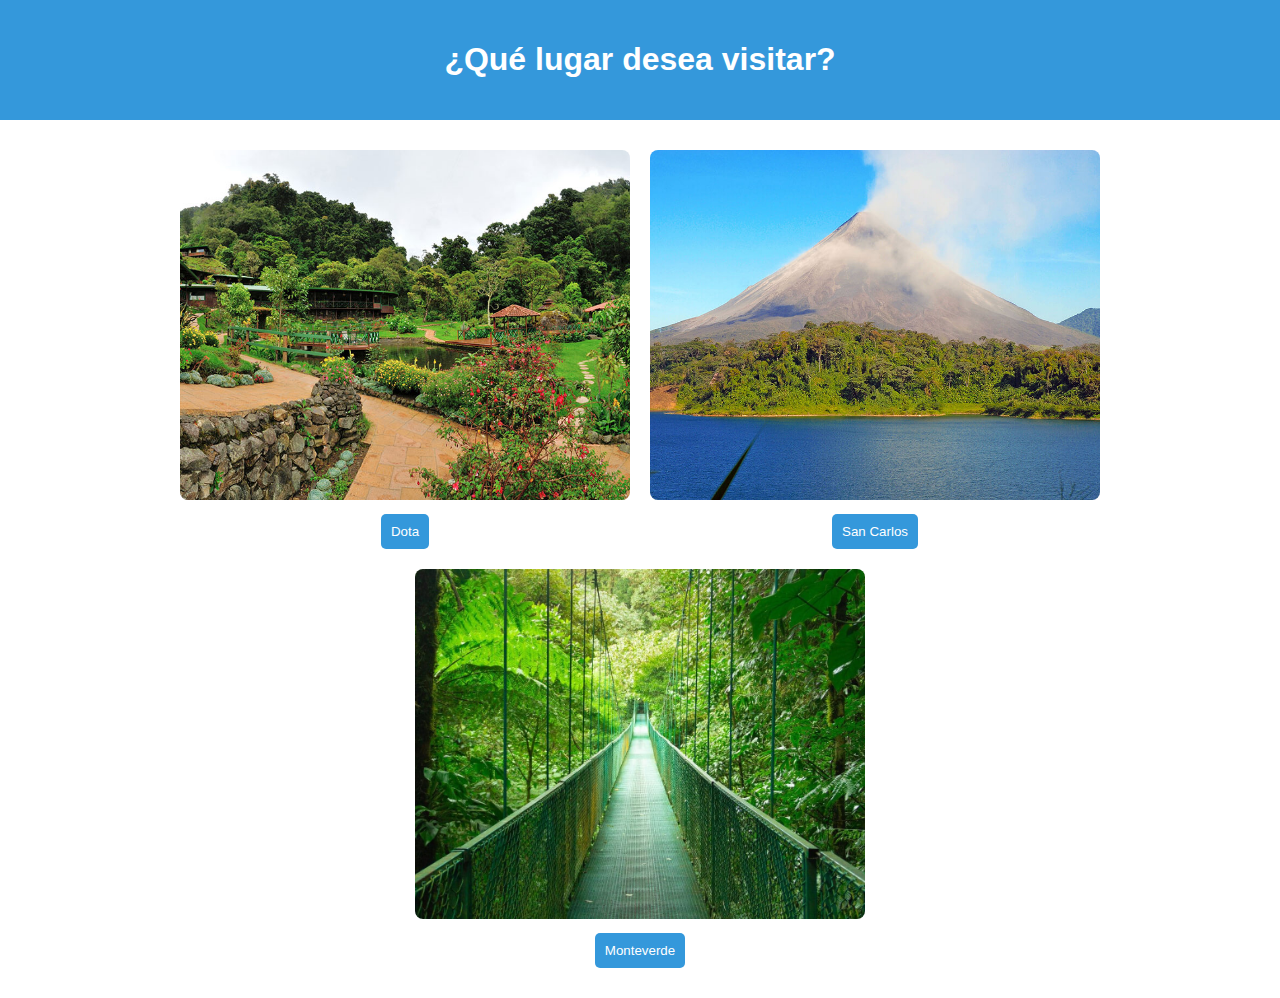
<file: index.html>
<!DOCTYPE html>
<html lang="es">
<head>
    <meta charset="UTF-8">
    <meta name="viewport" content="width=device-width, initial-scale=1.0">
    <link rel="stylesheet" href="styles.css">
    <title>Aniversario</title>
</head>
<body>

    <header>
        <h1>¿Qué lugar desea visitar?</h1>
    </header>

    <main>
        <div class="opcion">
            <img src="dota.jpg" alt="Dota">
            <button onclick="location.href='dota.html'">Dota</button>
        </div>
        
        <div class="opcion">
            <img src="sancarlos.jpg" alt="San Carlos">
            <button onclick="location.href='san_carlos.html'">San Carlos</button>
        </div>
        
        <div class="opcion">
            <img src="monteverde.jpg" alt="Monteverde">
            <button onclick="location.href='monteverde.html'">Monteverde</button>
        </div>
    </main>

</body>
</html>
</file>
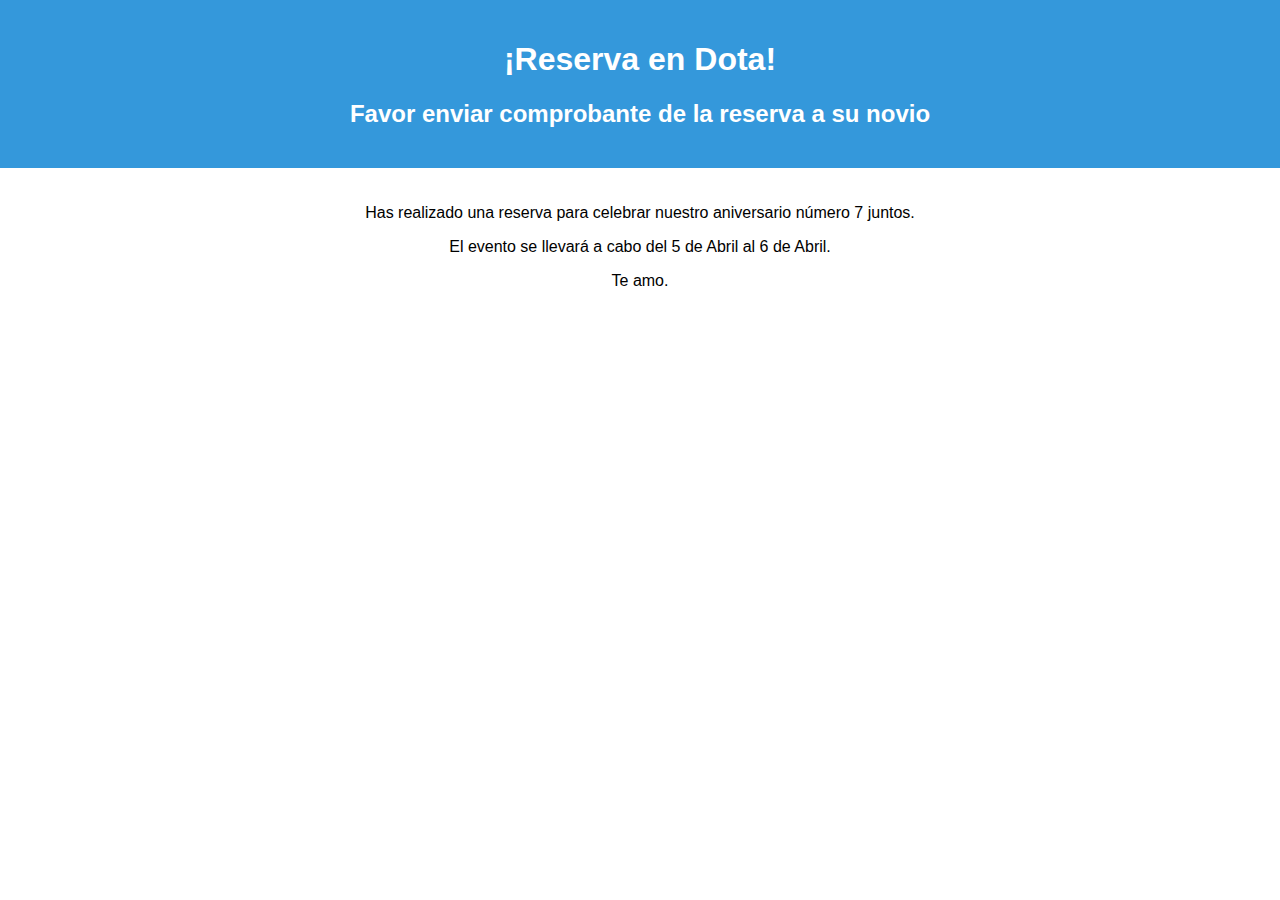
<file: dota.html>
<!-- Contenido de dota.html -->
<!DOCTYPE html>
<html lang="es">
<head>
    <meta charset="UTF-8">
    <meta name="viewport" content="width=device-width, initial-scale=1.0">
    <link rel="stylesheet" href="styles.css">
    <title>Reservación en Dota</title>
</head>
<body>

    <header>
        <h1>¡Reserva en Dota!</h1>
        <h2>Favor enviar comprobante de la reserva a su novio</h2>
    </header>

    <main style="text-align: center;">
        <div>
        <p>Has realizado una reserva para celebrar nuestro aniversario número 7 juntos.</p>
        
        <p>El evento se llevará a cabo del 5 de Abril al 6 de Abril.</p>
        <p>Te amo.</p>
    </div>
    </main>

</body>
</html>
</file>
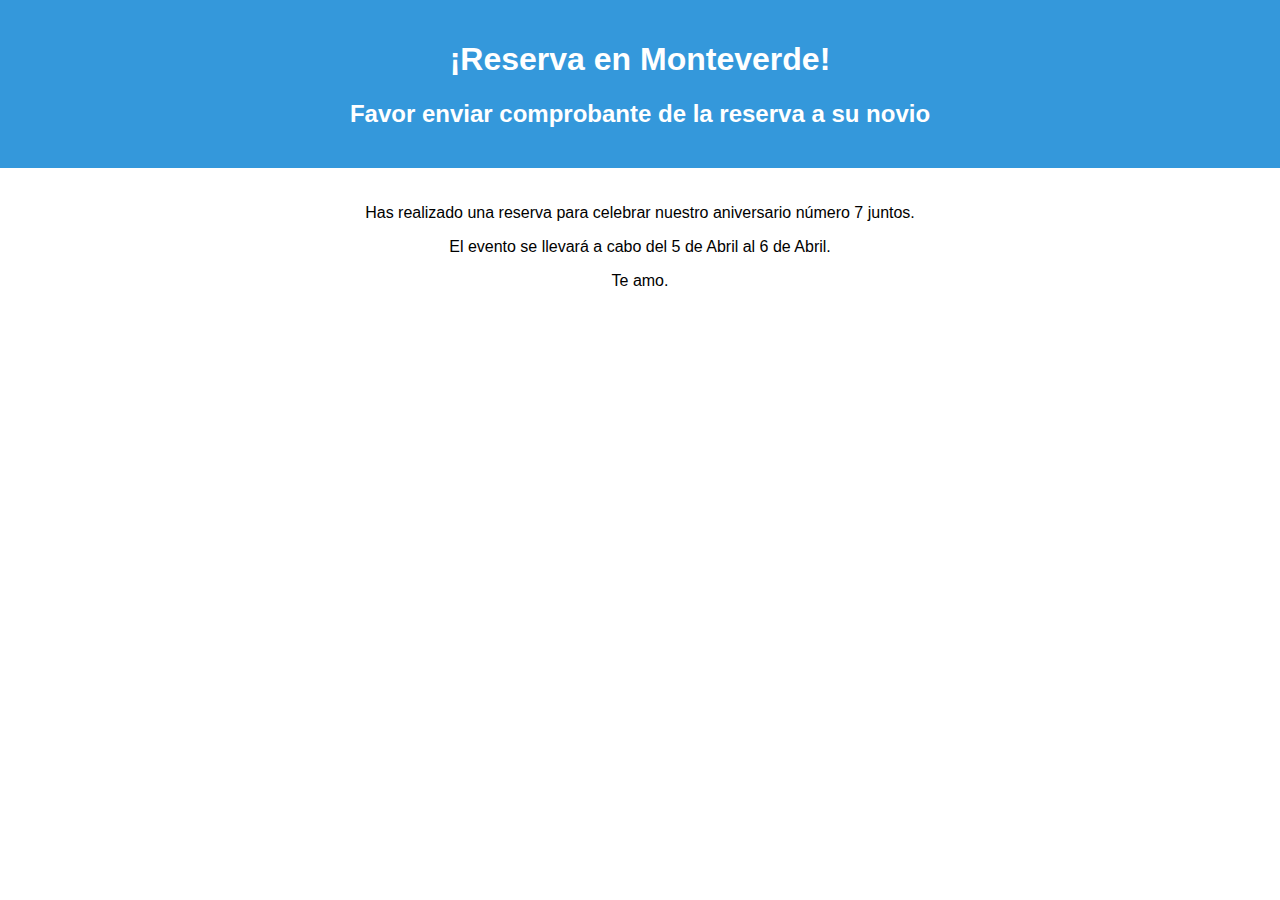
<file: monteverde.html>
<!-- Contenido de dota.html -->
<!DOCTYPE html>
<html lang="es">
<head>
    <meta charset="UTF-8">
    <meta name="viewport" content="width=device-width, initial-scale=1.0">
    <link rel="stylesheet" href="styles.css">
    <title>Reservación en Monteverde</title>
</head>
<body>

    <header>
        <h1>¡Reserva en Monteverde!</h1>
        <h2>Favor enviar comprobante de la reserva a su novio</h2>
    </header>

    <main style="text-align: center;">
        <div>
        <p>Has realizado una reserva para celebrar nuestro aniversario número 7 juntos.</p>
        
        <p>El evento se llevará a cabo del 5 de Abril al 6 de Abril.</p>
        <p>Te amo.</p>
    </div>
    </main>

</body>
</html>
</file>
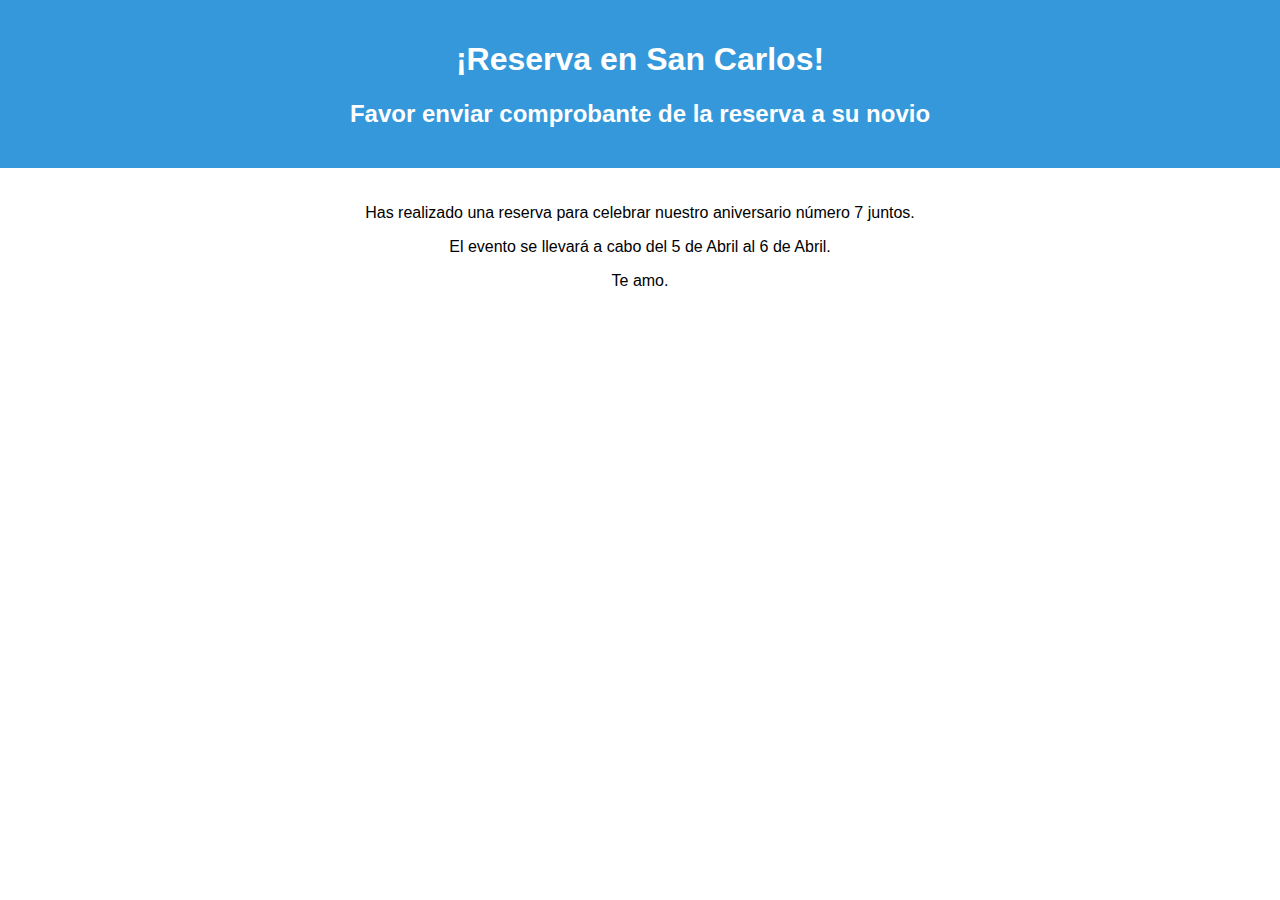
<file: san_carlos.html>
<!-- Contenido de dota.html -->
<!DOCTYPE html>
<html lang="es">
<head>
    <meta charset="UTF-8">
    <meta name="viewport" content="width=device-width, initial-scale=1.0">
    <link rel="stylesheet" href="styles.css">
    <title>Reservación en San Carlos</title>
</head>
<body>

    <header>
        <h1>¡Reserva en San Carlos!</h1>
        <h2>Favor enviar comprobante de la reserva a su novio</h2>
    </header>

    <main style="text-align: center;">
        <div>
        <p>Has realizado una reserva para celebrar nuestro aniversario número 7 juntos.</p>
        
        <p>El evento se llevará a cabo del 5 de Abril al 6 de Abril.</p>
        <p>Te amo.</p>
    </div>
    </main>

</body>
</html>
</file>
<file: styles.css>
body {
    font-family: Arial, sans-serif;
    margin: 0;
    padding: 0;
    box-sizing: border-box;
}

header {
    text-align: center;
    padding: 20px;
    background-color: #3498db;
    color: #fff;
}

main {
    display: flex;
    justify-content: center;
    align-items: center;
    flex-wrap: wrap;
    padding: 20px;
}

.opcion {
    text-align: center;
    margin: 10px;
    width: 450px; /* Ancho fijo para las opciones */
}

.opcion img {
    width: 100%; /* Ocupar el 100% del ancho de la opción */
    height: 350px; /* Altura fija para las imágenes */
    object-fit: cover; /* Ajustar la imagen manteniendo las proporciones */
    border-radius: 8px;
    margin-bottom: 10px;
}

button {
    padding: 10px;
    background-color: #3498db;
    color: #fff;
    border: none;
    cursor: pointer;
    border-radius: 5px;
    transition: background-color 0.3s ease;
}

button:hover {
    background-color: #2980b9;
}
</file>
